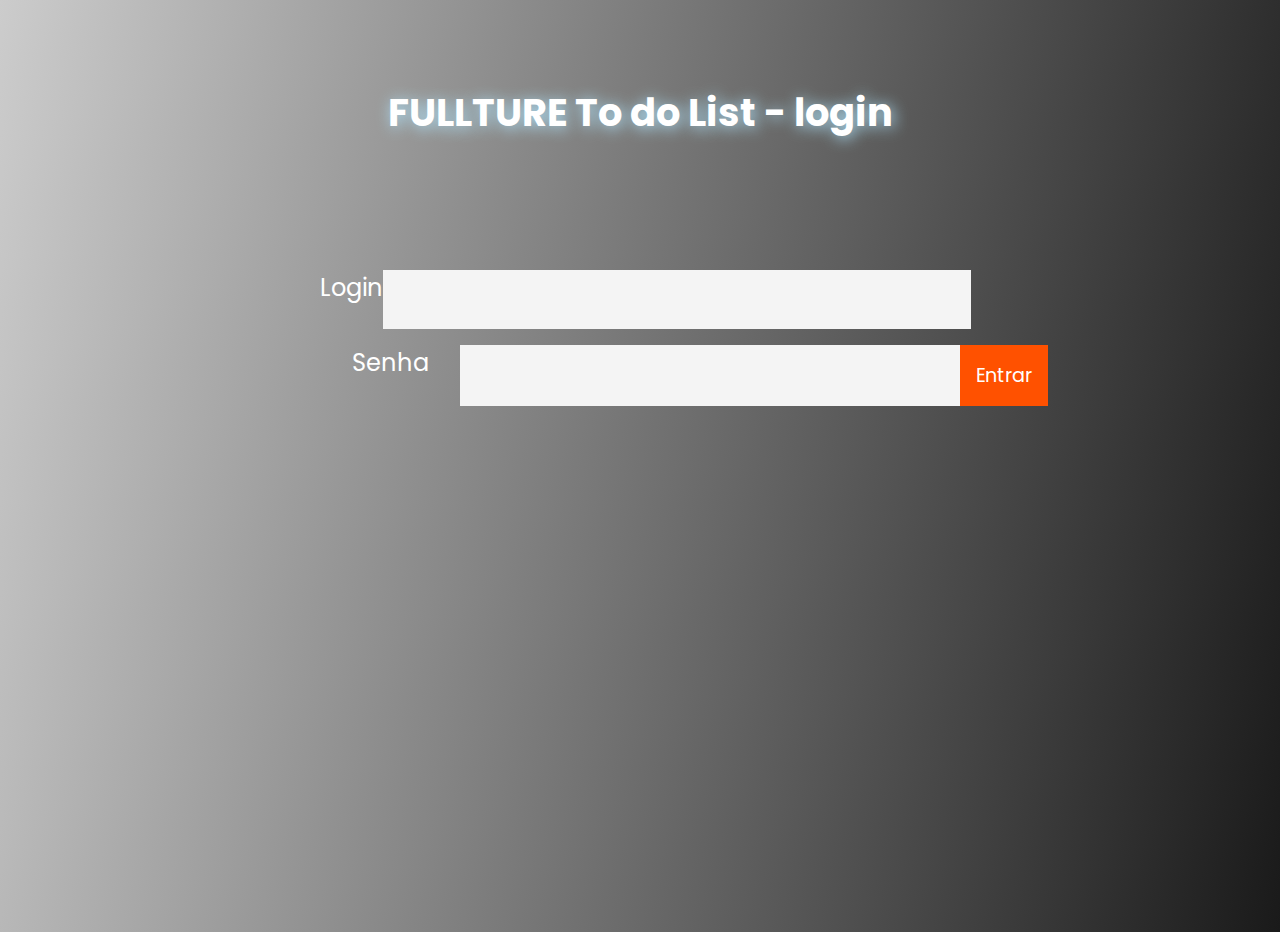
<file: e.html>
<!DOCTYPE html>
<html lang="pt-br">
<head>
    <meta charset="UTF-8">
    <meta name="viewport" content="width=device-width, initial-scale=1.0">
    <meta http-equiv="X-UA-Compatible" content="ie=edge">
    <link href="https://fonts.googleapis.com/css?family=Poppins:300,400&display=swap" rel="stylesheet"/>
    <link rel="stylesheet" href="css/style.css" />

    <script src="./js/login.js" defer></script>

    <title>login | Todo List - Fullture</title>
</head>
<body>
<header>
    <h1>FULLTURE To do List - login </h1>
</header>
<form class="login-form">
    <label for="login" class="login-form__login"><span class="label">Login</span>
        <input id="login" type="text" class="todo-input">
    </label>

    <label for="password" class="login-form__passwd"><span class="label">Senha</span>
        <div class="login-form__passwd__content">
            <input id="password" type="password" class="passwd">
            <input type="submit" value="Entrar" class="check-btn btn-login">
        </div>
    </label>
</form>

</body>
</html>
</file>
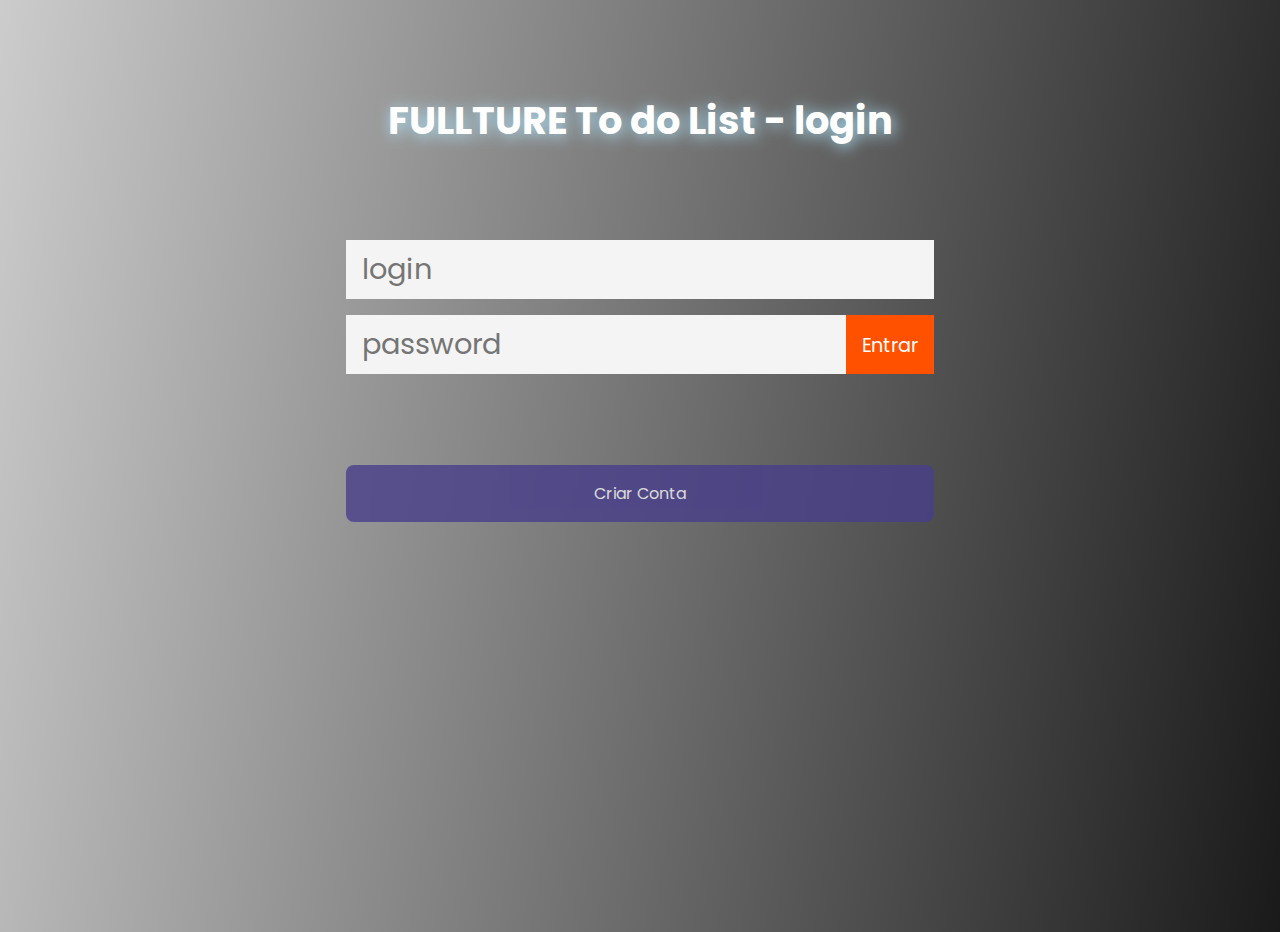
<file: login.html>
<!DOCTYPE html>
<html lang="pt-br">
<head>
    <meta charset="UTF-8">
    <meta name="viewport" content="width=device-width, initial-scale=1.0">
    <meta http-equiv="X-UA-Compatible" content="ie=edge">
    <link href="https://fonts.googleapis.com/css?family=Poppins:300,400&display=swap" rel="stylesheet"/>
    <link rel="stylesheet" href="assets/css/style.css" />

    <script src="assets/js/login.js" defer></script>

    <title> login | Todo List - Fullture </title>
</head>
<body>
<header>
    <h1 class="title-login"> FULLTURE To do List - login </h1>
</header>
<main class="main">
    <div class="main__content">
        <form id="form2" class="login-form">
            <label for="login" class="login-form__login">
                <input id="login" type="text" class="todo-input" placeholder="login">
            </label>

            <label for="password" class="login-form__passwd">
                <div class="login-form__passwd__content">
                    <input id="password" type="password" class="passwd" placeholder="password">
                    <input type="submit" value="Entrar" class="check-btn btn-login">
                </div>
            </label>
        </form>
        <button id="openModal" class="criate-btn">Criar Conta</button>

        <!--        modal-->

        <div id="fade" class="fade hide"></div>
        <div id="modal" class="card hide">
            <h2 class="text-m">Insira o login e senha para o cadastro</h2>
            <form id="form3" class="modal__form">
                <input id="crtLog" type="text" placeholder="login">
                <input id="crtPass" type="password" placeholder="password">
                <input id="closeModal" type="submit" value="Criar conta" class="modal-btn">
            </form>
        </div>
    </div>

</main>
</body>
</html>
</file>
<file: css/style.css>
* {
    scroll-behavior: smooth;
    font-family: "Poppins", sans-serif;
    margin: 0;
    padding: 0;
    box-sizing: border-box;
}

*:focus,
*:active {
    outline: 0 !important;
    box-shadow: 0 !important;
}

body {
    background: #1A1A1A;
    background: linear-gradient(
        100deg,
        #ccc,
        #1A1A1A
    );
    color: white;
    min-height: 100vh;
    margin-bottom: 2rem;
}

header {
    text-shadow: 2px 2px 15px rgb(176, 230, 255);
    font-size: 1.2rem;
}

header,
form {
    min-height: 25vh;
    display: flex;
    justify-content: center;
    align-items: center;
}

form input,
form button {
    padding: 0.5rem 0.5rem 0.5rem 1rem;
    font-size: 1.8rem;
    border: none;

    background: #f4f4f4;
}

form button {
    padding: 0.5rem 1rem;
    color: #1A1A1A;
    background: white;
    cursor: pointer;
    transition: all 0.3s ease;
}

form button:hover {
    background: #1A1A1A;
    color: white;
}

.todo-container {
    display: flex;
    justify-content: center;
    align-items: center;
}

.todo-list {
    min-width: 30%;
    list-style: none;
}

.todo {
    display: flex;
    justify-content: space-between;
    align-items: center;
    margin: 1.5rem;
    background: white;
    font-size: 1.5rem;
    transition: all 0.5s ease;
}

form input,
.todo {
    color: rgb(88, 87, 87);
}

.todo li {
    flex: 1;
}

.trash-btn,
.check-btn {
    background-color: #1A1A1A;
    color: white;
    border: none;
    padding: 1rem;
    cursor: pointer;
    font-size: 1.2rem;
    transition: 0.2s all ease;
}

.check-btn {
    background-color: #FF5100;
}

.check-btn:hover {
    background-color: #FF5100;
    color: white;
}

.trash-btn:hover {
    color: white;
    background-color: #1A1A1A;
}

.todo-item {
    padding: 0 1.2rem;
}

.fa-trash,
.fa-check {
    pointer-events: none;
}

.completed {
    opacity: 0.6;
    text-decoration: line-through;
}

.fall {
    animation: fall-apart 0.5s ease-out;
}

@keyframes fall-apart {
    100% {
        transform: rotateZ(20deg) translateY(8rem);
        opacity: 0;
    }
}

select {
    -webkit-appearance: none;
    -moz-appearance: none;
    appearance: none;
    outline: none;
    border: none;
    font-size: 1.2em;
    color: #1A1A1A;
    width: 15rem;
    cursor: pointer;
    padding: 1rem;
}

.select {
    margin: 1rem;
    position: relative;
    overflow: hidden;
}

.select::after {
    content: "\25BC";
    position: absolute;
    background: #1A1A1A;
    top: 0;
    right: 0;
    padding: 1.2rem;
    pointer-events: none;
    transition: all 0.3s ease;
}

.select:hover::after {
    background-color: white;
    color: #1A1A1A;
}

.login-form{
    display: flex;
    flex-direction: column;
    justify-content: center;
    gap: 1rem;
}


.login-form__login{
    display: flex;
    flex-direction: initial;
    text-align: center;
    font-size: 1.5rem;
    width: 40rem;
}


.label{
    width: 10rem;
}

.login-form__passwd{
    display: flex;
    font-size: 1.5rem;
    text-align: center;
    width: 40rem;
}

.login-form__passwd input{
    margin-right: -5.5rem;
}

.btn-login{
    width: 5.5rem;
}

.login-form__passwd__content{
    display: flex;
}

.btn-login:hover{
    background-color: darkorange;
    transition: 0.3s;

}

@media screen and (max-width: 450px) {
    header h1 {
        text-align: center;
        width: 250px;
    }

    form {
        min-height: 25vh;
        display: flex;
        flex-direction: column;
        justify-content: center;
        align-items: center;
    }

    .todo-input {
        width: calc(70% + 50px);
    }

    .text__form {
        display: flex;
        justify-content: center;
        width: 70%;
    }

    .select {
        width: 70%;
    }

    .todo-list {
        min-width: 84%;
    }

    /*login*/
    .login-form__login {
        display: flex;
        flex-direction: column;
        text-align: left;
        gap: 1rem;
        font-size: 1.5rem;
        width: 20rem;
    }


    .label {
        width: 10rem;
    }

    .login-form__passwd{
        display: flex;
        flex-direction: column;
        text-align: left;
        gap: 1rem;
        font-size: 1.5rem;
        width: 20rem;
    }

    .login-form__passwd__content{
        display: flex;
    }

    .passwd{
        width: 15rem;
    }

    .login-form__passwd input{
        margin-right: -3.5rem;
    }
}
</file>
<file: assets/css/style.css>
* {
    scroll-behavior: smooth;
    font-family: "Poppins", sans-serif;
    margin: 0;
    padding: 0;
    box-sizing: border-box;
}

*:focus,
*:active {
    outline: 0 !important;
    box-shadow: 0 !important;
}

body {
    background: #1A1A1A;
    background: linear-gradient(
        100deg,
        #ccc,
        #1A1A1A
    );
    color: white;
    min-height: 100vh;
    margin-bottom: 2rem;
}

header {
    text-shadow: 2px 2px 15px rgb(176, 230, 255);
    font-size: 1.2rem;
}

header,
form {
    min-height: 25vh;
    display: flex;
    justify-content: center;
    align-items: center;
}

form input,
form button {
    padding: 0.5rem 0.5rem 0.5rem 1rem;
    font-size: 1.8rem;
    border: none;

    background: #f4f4f4;
}

form button {
    padding: 0.5rem 1rem;
    color: #1A1A1A;
    background: white;
    cursor: pointer;
    transition: all 0.3s ease;
}

form button:hover {
    background: #1A1A1A;
    color: white;
}

.todo-container {
    display: flex;
    justify-content: center;
    align-items: center;
}

.todo-list {
    min-width: 30%;
    list-style: none;
}

.todo {
    display: flex;
    justify-content: space-between;
    align-items: center;
    margin: 1.5rem;
    background: white;
    font-size: 1.5rem;
    transition: all 0.5s ease;
}

form input,
.todo {
    color: rgb(88, 87, 87);
}

.todo li {
    flex: 1;
}

.trash-btn,
.check-btn {
    background-color: #1A1A1A;
    color: white;
    border: none;
    padding: 1rem;
    cursor: pointer;
    font-size: 1.2rem;
    transition: 0.2s all ease;
}

.check-btn {
    background-color: #FF5100;
}

.check-btn:hover {
    background-color: #FF5100;
    color: white;
}

.trash-btn:hover {
    color: white;
    background-color: #1A1A1A;
}

.todo-item {
    padding: 0 1.2rem;
}

.fa-trash,
.fa-check {
    pointer-events: none;
}

.completed {
    opacity: 0.6;
    text-decoration: line-through;
}

.fall {
    animation: fall-apart 0.5s ease-out;
}

@keyframes fall-apart {
    100% {
        transform: rotateZ(20deg) translateY(8rem);
        opacity: 0;
    }
}

select {
    -webkit-appearance: none;
    -moz-appearance: none;
    appearance: none;
    outline: none;
    border: none;
    font-size: 1.2em;
    color: #1A1A1A;
    width: 15rem;
    cursor: pointer;
    padding: 1rem;
}

.select {
    margin: 1rem;
    position: relative;
    overflow: hidden;
}

.select::after {
    content: "\25BC";
    position: absolute;
    background: #1A1A1A;
    top: 0;
    right: 0;
    padding: 1.2rem;
    pointer-events: none;
    transition: all 0.3s ease;
}
header{
    height: 15rem;
}

.select:hover::after {
    background-color: white;
    color: #1A1A1A;
}

.main{
    display: flex;
    justify-content: center;
}

.main__content{
    display: flex;
    flex-direction: column;
}

.login-form{
    display: flex;
    flex-direction: column;
    justify-content: left;
    align-items: center;
    gap: 1rem;
    width: 100%;
}


.login-form__login{
    display: flex;
    justify-content: center;
    font-size: 1.5rem;
    width: 100%;
}

.label{
    width: 10rem;
}

.login-form__passwd{
    display: flex;
    justify-content: center;
    font-size: 1.5rem;
    width: 100%;
    margin-right: -5.5rem;
}

.btn-login{
    position: absolute;
    right: 0;
    width: 5.5rem;
    height: 100%;
}

.login-form__passwd__content{
    display: flex;
    position: relative;
    margin-right: 5.5rem;
}

.btn-login:hover{
    background-color: darkorange;
    transition: 0.3s;
}

.criate-btn{
    padding: 1rem;
    background-color: darkslateblue;
    border-radius: .5rem;
    border: none;
    color: #f4f4f4;
    font-size: 1rem;
    opacity: .8;
    width: 100%;
}

.btn{
    display: flex;
    position: absolute;
    top: 1rem;
    right: 2rem;
    width: 100%;
    justify-content: right;
}


.criate-btn-logout{
    padding: 1rem;
    background-color: darkslateblue;
    border-radius: .5rem;
    border: none;
    color: #f4f4f4;
    font-size: 1rem;
    opacity: .8;
    width: 13rem;
}

.criate-btn-logout:hover{
    padding: 1rem;
    background-color: rgba(72, 61, 139, 0.7);
    border-radius: .5rem;
    border: none;
    color: #f4f4f4;
    font-size: 1rem;
    opacity: .8;
    width: 13rem;
}

.criate-btn:hover{
    opacity: 1;
    transition: .4s;
}

/*modal*/

.card{
    display: flex;
    flex-direction: column;
    position: absolute;
    top: 5rem;
    justify-content: space-evenly;
    gap: 1rem;
    padding: 2rem;
    border-radius: 1rem;
    background-color: #FF5100;
    max-width: 90%;
    width: 22rem;
    z-index: 10;
    transition: .5s;
}

.modal__form{
    display: flex;
    flex-direction: column;
    gap: 1rem;
    width: 100%;
}

.modal__form input{
    width: 100%;
}

.text-m{
    font-size: 1.1rem;
    text-align: center;
}

.modal-btn{
    background-color: rgba(3, 169, 244, 0.8);
    color: #f4f4f4;
    border-radius: 1rem;
    cursor: pointer;
}

.modal-btn:hover{
    background-color: rgba(3, 169, 244, 1);
    transition: 0.3s;
}

.fade{
    position: fixed;
    top: 0;
    left: 0;
    width: 100vw;
    height: 100vh;
    background-color: rgba(0,0,0,0.4);
    opacity: 1;
    z-index: 5;
    pointer-events: all;
}

#modal.hide,
#fade.hide{
    opacity: 0;
    pointer-events: none;
}

#modal.hide{
    top: 0;
}

.welcome{
    position: absolute;
    top: 1rem;
    left: 1rem;
}

#user{
    margin-left: 0.4rem ;
}


@media screen and (max-width: 450px) {

    header h1 {
        text-align: center;
        width: 250px;
    }

    .todo-input {
        width: calc(70% + 50px);
    }

    #form1{
        display: flex;
        flex-direction: column-reverse;
    }

    .text__form {
        display: flex;
        justify-content: center;
        width: 70%;
    }

    .select {
        width: 70%;
    }

    .todo-list {
        min-width: 84%;
    }

 /******* login ***********/

    .title-login{
        font-size: 1.9rem;
    }

    .login-form{
        display: flex;
        justify-content: center;
        align-items: center;
    }

    .login-form__login {
        flex-direction: column;
        gap: 1rem;
        width: 80%;
    }

    .todo-input{
        width: 100%;
    }


    .label {
        display: flex;
        width: 100%;
        align-items: flex-start;
    }

    .login-form__passwd{
        flex-direction: column;
        align-items: center;
        width: 80%;
        gap: 1rem;
        margin: 0;
    }

    .login-form__passwd__content{
        display: flex;
        width: 100%;
        margin: 0;
    }

    .passwd{
        width: 100%;
    }

    .main__content{
        align-items: center;
    }

    .criate-btn{
        width: 80%;
    }

    .btn{
        display: flex;
        position: absolute;
        top: 12rem;
        right: auto;
        width: 100%;
        justify-content: center;
    }


}
</file>
